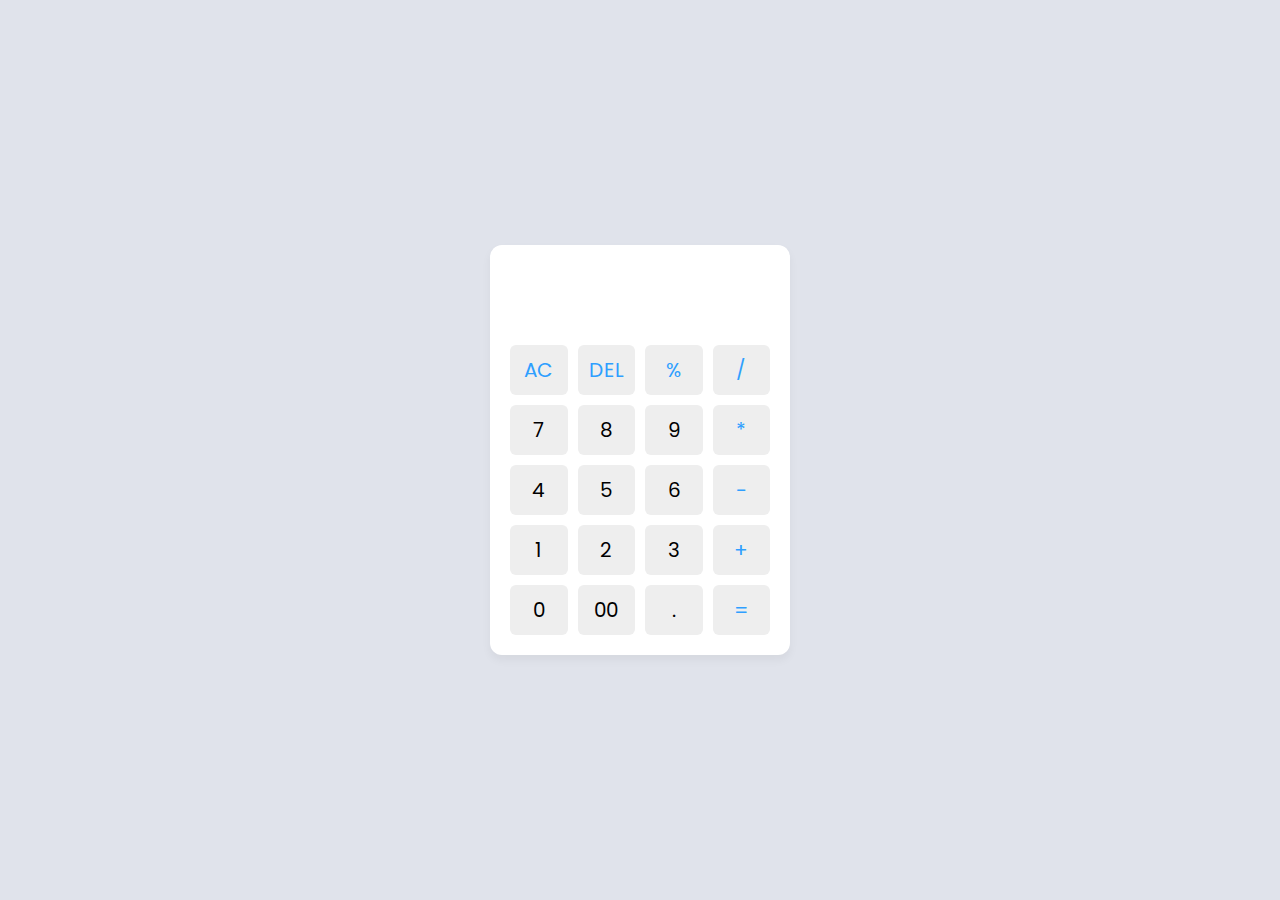
<file: Calculator/Calculator/index.html>
<!DOCTYPE html>
<!-- YouTube & Website - CodingLab -->
<html lang="en">
  <head>
    <meta charset="UTF-8" />
    <meta http-equiv="X-UA-Compatible" content="IE=edge" />
    <meta name="viewport" content="width=device-width, initial-scale=1.0" />
    <title>Calculator in HTML CSS & JavaScript</title>
    <link rel="stylesheet" href="style.css" />
  </head>
  <body>
    <div class="container">
      <input type="text" class="display" />

      <div class="buttons">
        <button class="operator" data-value="AC">AC</button>
        <button class="operator" data-value="DEL">DEL</button>
        <button class="operator" data-value="%">%</button>
        <button class="operator" data-value="/">/</button>

        <button data-value="7">7</button>
        <button data-value="8">8</button>
        <button data-value="9">9</button>
        <button class="operator" data-value="*">*</button>

        <button data-value="4">4</button>
        <button data-value="5">5</button>
        <button data-value="6">6</button>
        <button class="operator" data-value="-">-</button>

        <button data-value="1">1</button>
        <button data-value="2">2</button>
        <button data-value="3">3</button>
        <button class="operator" data-value="+">+</button>

        <button data-value="0">0</button>
        <button data-value="00">00</button>
        <button data-value=".">.</button>
        <button class="operator" data-value="=">=</button>
      </div>
    </div>

    <script src="script.js"></script>
  </body>
</html>
</file>
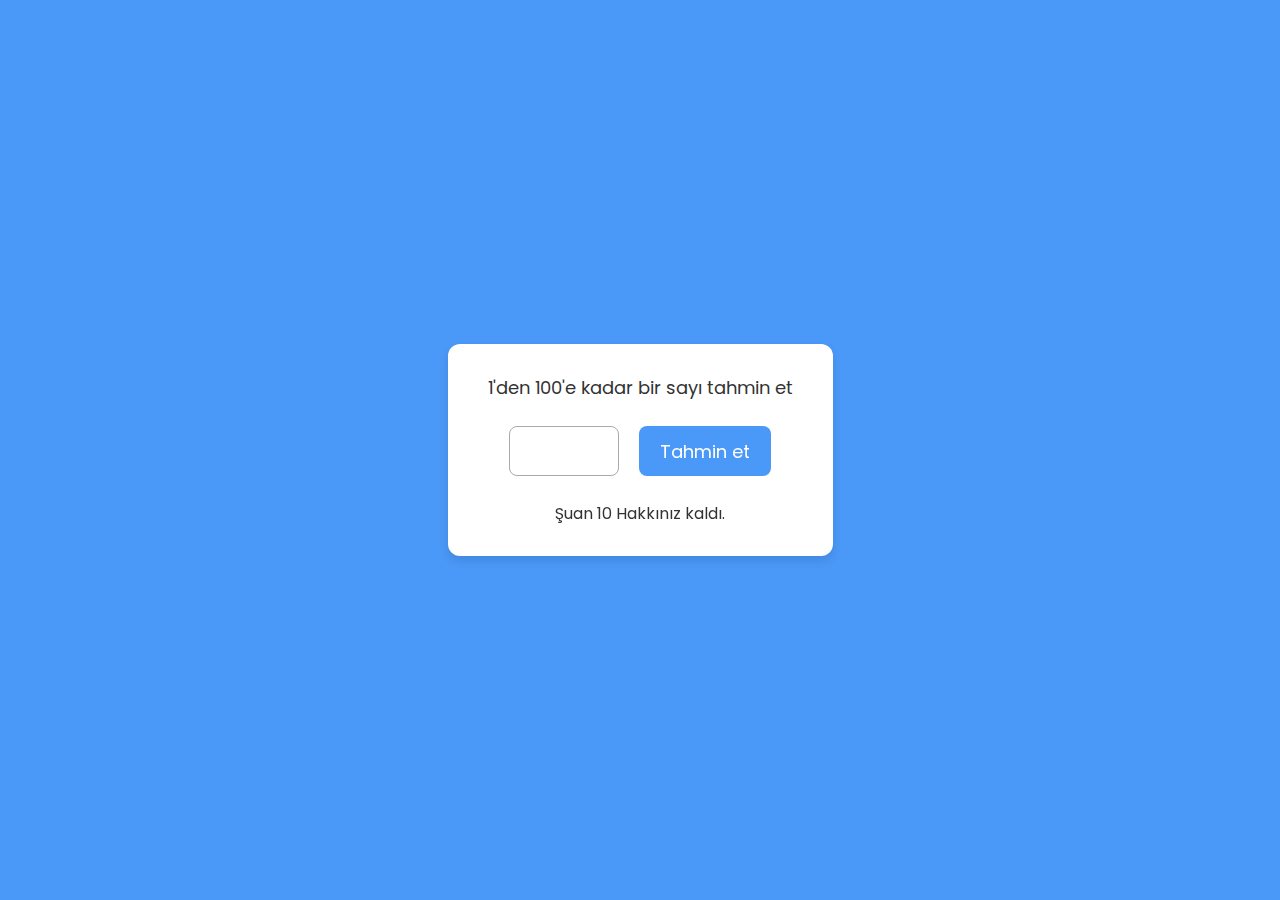
<file: Game in HTML CSS & JavaScript/Game in HTML CSS & JavaScript/index.html>
<!DOCTYPE html>
<!-- Coding by CodingLab || www.codinglabweb.com -->
<html lang="en">
  <head>
    <meta charset="UTF-8" />
    <meta http-equiv="X-UA-Compatible" content="IE=edge" />
    <meta name="viewport" content="width=device-width, initial-scale=1.0" />
    <title>Game in HTML CSS & JavaScript</title>
    <link rel="stylesheet" href="style.css" />
  </head>
  <body>
    <div class="wrapper">
      <header>1'den 100'e kadar bir sayı tahmin et</header>
      <p class="guess"></p>
      <div class="input-field">
        <input type="number" />
        <button>Tahmin et</button>
      </div>
      <p>Şuan <span class="chances">10</span> Hakkınız kaldı.</p>
    </div>

    <script src="script.js" defer></script>
  </body>
</html>
</file>
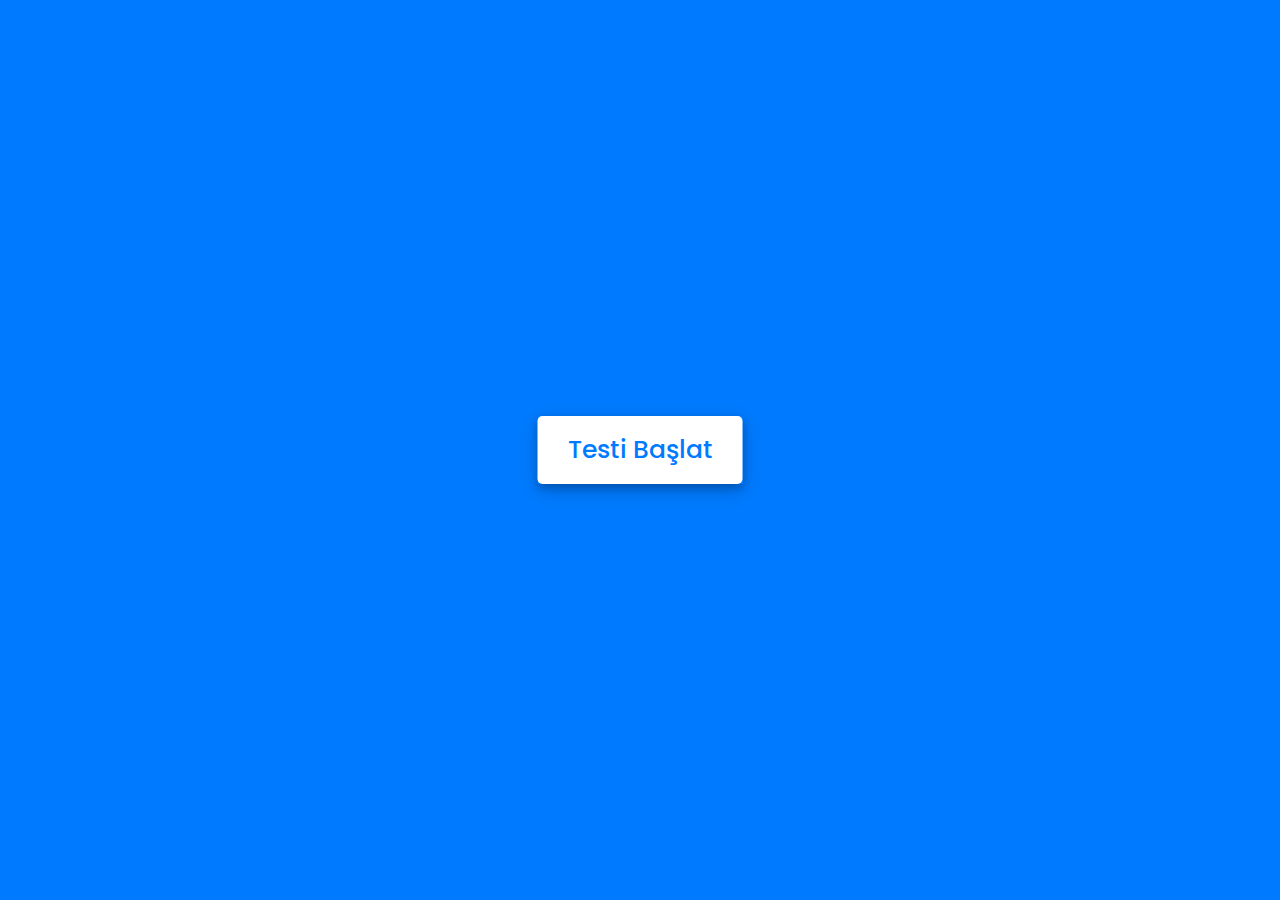
<file: Quiz Application with Timer/Quiz Application with Timer/index.html>
<!-- Created By CodingNepal - www.codingnepalweb.com  -->
<!DOCTYPE html>
<html lang="en">
<head>
    <meta charset="UTF-8">
    <meta name="viewport" content="width=device-width, initial-scale=1.0">
    <title>Awesome Quiz App</title>
    <link rel="stylesheet" href="style.css">
    <!-- FontAweome CDN Link for Icons-->
    <link rel="stylesheet" href="https://cdnjs.cloudflare.com/ajax/libs/font-awesome/5.15.3/css/all.min.css"/>
</head>
<body>
    <!-- start Quiz button -->
    <div class="start_btn"><button>Testi Başlat</button></div>

    <!-- Info Box -->
    <div class="info_box">
        <div class="info-title"><span>Bu Testin Bazı Kuralları</span></div>
        <div class="info-list">
            <div class="info">1. Soruya cevap vermek için <span>15 saniye</span> zamana ihtiyacınız var.</div>
            <div class="info">2. Cevabınızı seçtikten sonra geri alınamaz.</div>
            <div class="info">3. Süre dolduğunda herhangi bir seçeneği seçemezsiniz.</div>
            <div class="info">4. Oynarken Quiz'den çıkamazsınız.</div>
            <div class="info">5. Doğru cevaplarınıza göre puan alacaksınız.</div>
        </div>
        <div class="buttons">
            <button class="quit">Testi Bırak</button>
            <button class="restart">Devam et</button>
        </div>
    </div>

    <!-- Quiz Box -->
    <div class="quiz_box">
        <header>
            <div class="title">Müthiş Sınav Uygulaması</div>
            <div class="timer">
                <div class="time_left_txt">Kalan Süre</div>
                <div class="timer_sec">15</div>
            </div>
            <div class="time_line"></div>
        </header>
        <section>
            <div class="que_text">
                <!-- Here I've inserted question from JavaScript -->
            </div>
            <div class="option_list">
                <!-- Here I've inserted options from JavaScript -->
            </div>
        </section>

        <!-- footer of Quiz Box -->
        <footer>
            <div class="total_que">
                <!-- Here I've inserted Question Count Number from JavaScript -->
            </div>
            <button class="next_btn">Sonraki soru</button>
        </footer>
    </div>

    <!-- Result Box -->
    <div class="result_box">
        <div class="icon">
            <i class="fas fa-crown"></i>
        </div>
        <div class="complete_text">Testi tamamladınız!</div>
        <div class="score_text">
            <!-- Here I've inserted Score Result from JavaScript -->
        </div>
        <div class="buttons">
            <button class="restart">Tekrar Testi</button>
            <button class="quit">Testi Bitir</button>
        </div>
    </div>

    <!-- Inside this JavaScript file I've inserted Questions and Options only -->
    <script src="js/questions.js"></script>

    <!-- Inside this JavaScript file I've coded all Quiz Codes -->
    <script src="js/script.js"></script>

</body>
</html>
</file>
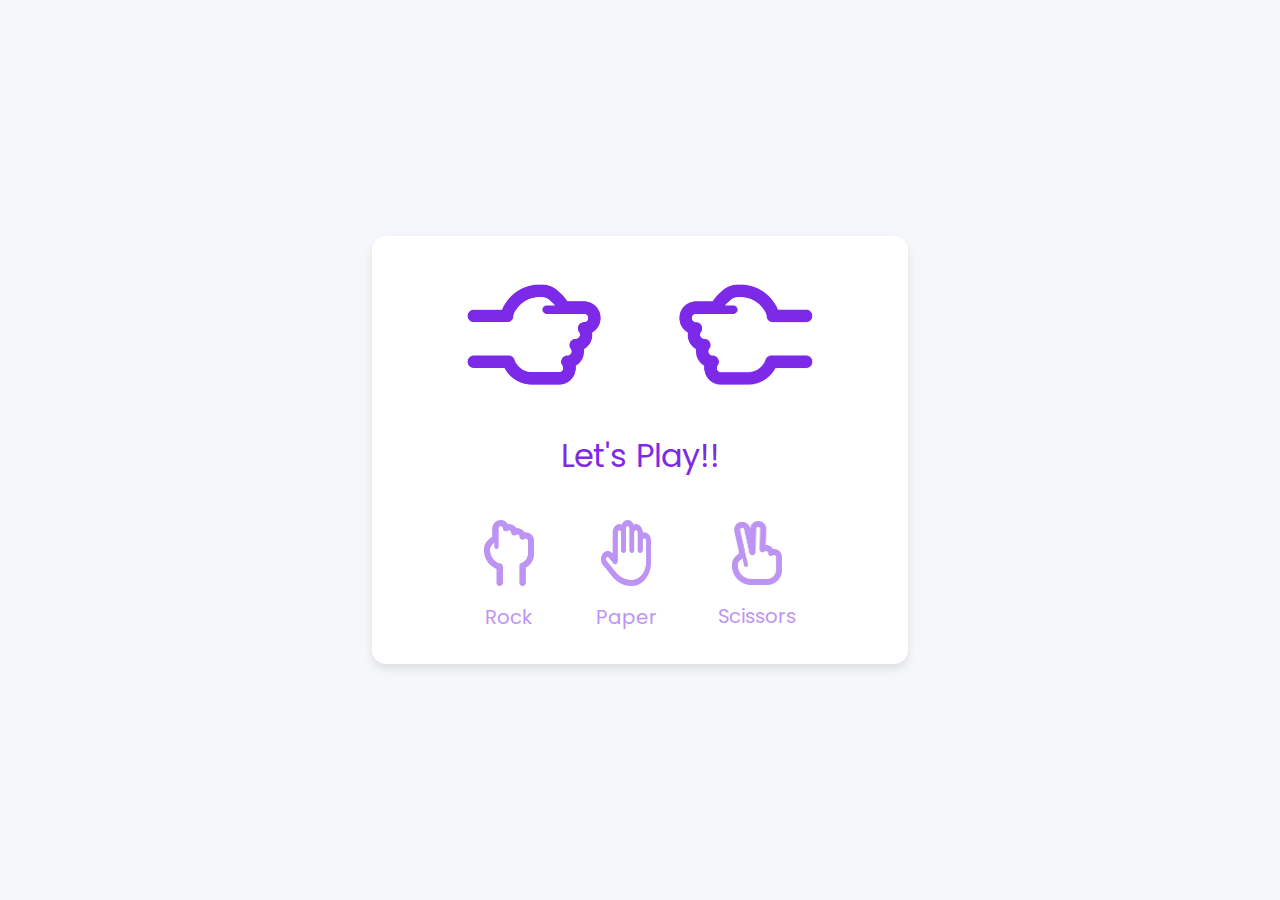
<file: Rock Paper Scissors/Rock Paper Scissors/index.html>
<!DOCTYPE html>
<!-- Coding by CodingLab || www.codinglabweb.com -->
<html lang="en">
  <head>
    <meta charset="UTF-8" />
    <meta http-equiv="X-UA-Compatible" content="IE=edge" />
    <meta name="viewport" content="width=device-width, initial-scale=1.0" />
    <title>JavaScript Game | Rock Paper Scissors</title>
    <link rel="stylesheet" href="style.css" />
  </head>
  <body>
    <section class="container">
      <div class="result_field">
        <div class="result_images">
          <span class="user_result">
            <img src="images/rock.png" alt="" />
          </span>
          <span class="cpu_result">
            <img src="images/rock.png" alt="" />
          </span>
        </div>
        <div class="result">Let's Play!!</div>
      </div>

      <div class="option_images">
        <span class="option_image">
          <img src="images/rock.png" alt="" />
          <p>Rock</p>
        </span>
        <span class="option_image">
          <img src="images/paper.png" alt="" />
          <p>Paper</p>
        </span>
        <span class="option_image">
          <img src="images/scissors.png" alt="" />
          <p>Scissors</p>
        </span>
      </div>
    </section>

    <script src="script.js" defer></script>
  </body>
</html>
</file>
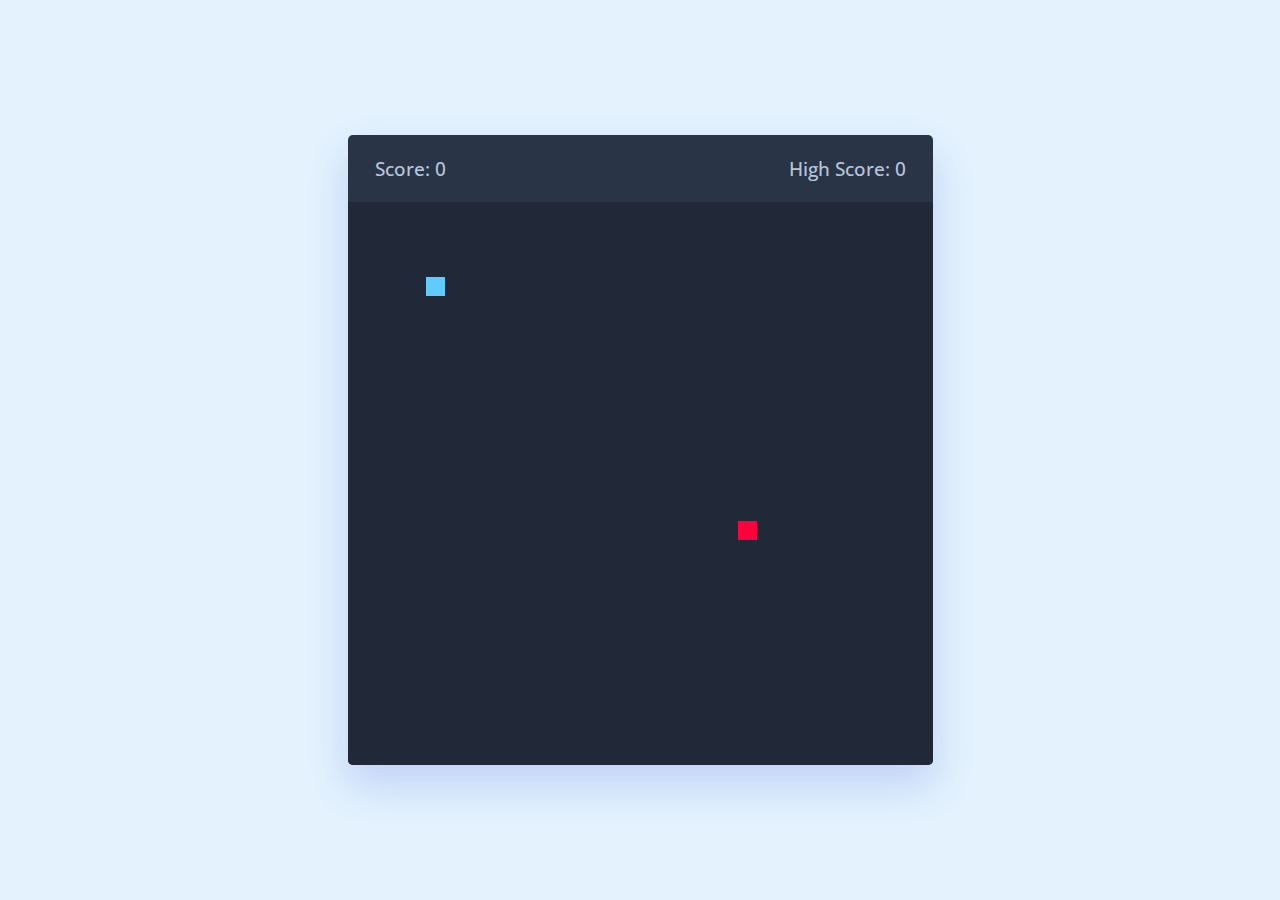
<file: Snake Game in JavaScript/Snake Game in JavaScript/index.html>
<!DOCTYPE html>
<!-- Coding By CodingNepal - youtube.com/codingnepal -->
<html lang="en" dir="ltr">
  <head>
    <meta charset="utf-8">
    <title>Snake Game JavaScript | CodingNepal</title>
    <link rel="stylesheet" href="style.css">
    <meta name="viewport" content="width=device-width, initial-scale=1.0">
    <link rel="stylesheet" href="https://cdnjs.cloudflare.com/ajax/libs/font-awesome/6.3.0/css/all.min.css">
    <script src="script.js" defer></script>
  </head>
  <body>
    <div class="wrapper">
      <div class="game-details">
        <span class="score">Score: 0</span>
        <span class="high-score">High Score: 0</span>
      </div>
      <div class="play-board"></div>
      <div class="controls">
        <i data-key="ArrowLeft" class="fa-solid fa-arrow-left-long"></i>
        <i data-key="ArrowUp" class="fa-solid fa-arrow-up-long"></i>
        <i data-key="ArrowRight" class="fa-solid fa-arrow-right-long"></i>
        <i data-key="ArrowDown" class="fa-solid fa-arrow-down-long"></i>
      </div>
    </div>

  </body>
</html>
</file>
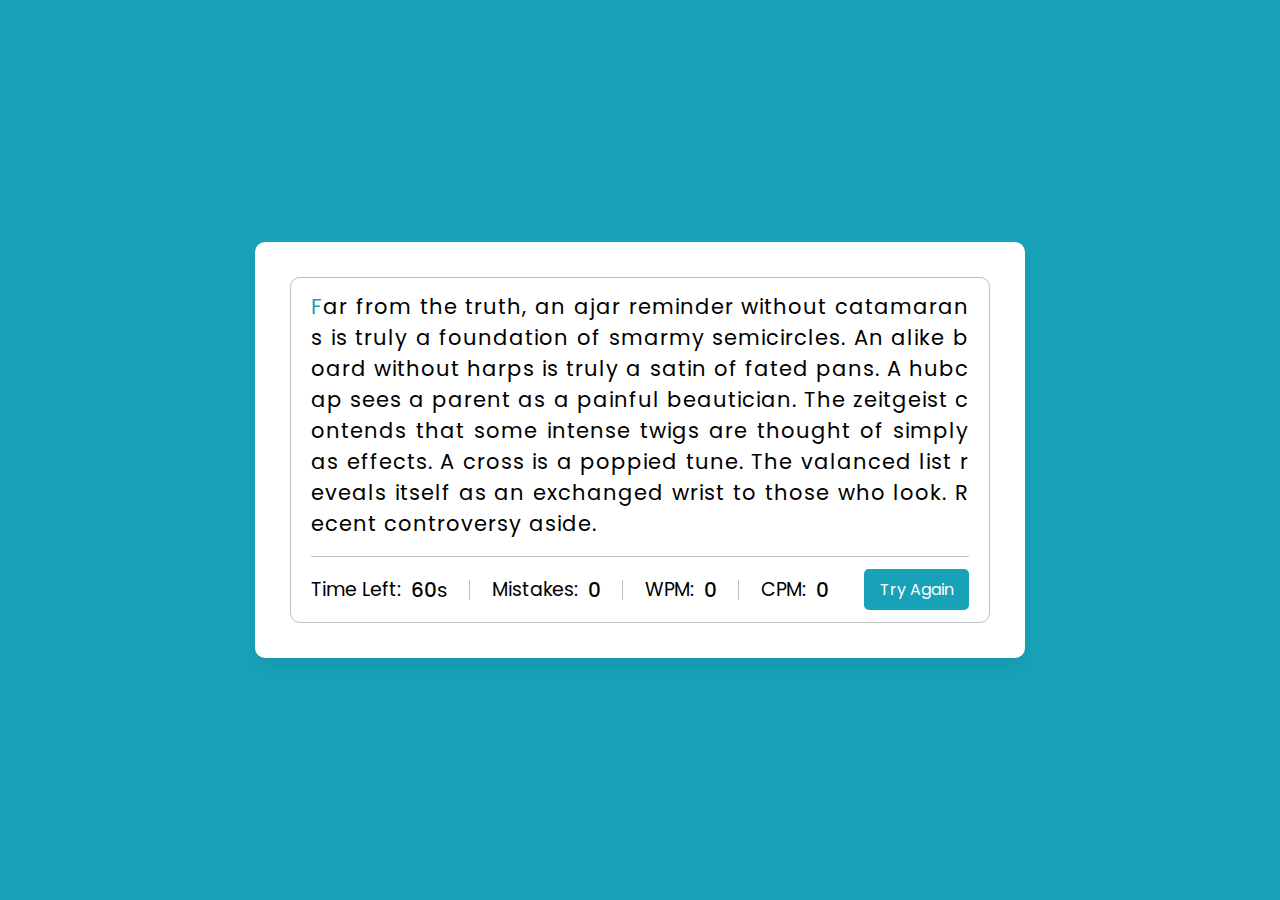
<file: Typing Speed Test Game in JavaScript/Typing Speed Test Game in JavaScript/index.html>
<!DOCTYPE html>
<!-- Coding By CodingNepal - youtube.com/codingnepal -->
<html lang="en" dir="ltr">
  <head>
    <meta charset="utf-8">  
    <title>Typing Speed Test Game | CodingNepal</title>
    <link rel="stylesheet" href="style.css">
    <meta name="viewport" content="width=device-width, initial-scale=1.0">
  </head>
  <body>
    <div class="wrapper">
      <input type="text" class="input-field">
      <div class="content-box">
        <div class="typing-text">
          <p></p>
        </div>
        <div class="content">
          <ul class="result-details">
            <li class="time">
              <p>Time Left:</p>
              <span><b>60</b>s</span>
            </li>
            <li class="mistake">
              <p>Mistakes:</p>
              <span>0</span>
            </li>
            <li class="wpm">
              <p>WPM:</p>
              <span>0</span>
            </li>
            <li class="cpm">
              <p>CPM:</p>
              <span>0</span>
            </li>
          </ul>
          <button>Try Again</button>
        </div>
      </div>
    </div>

    <script src="js/paragraphs.js"></script>
    <script src="js/script.js"></script>
  
  </body>
</html>
</file>
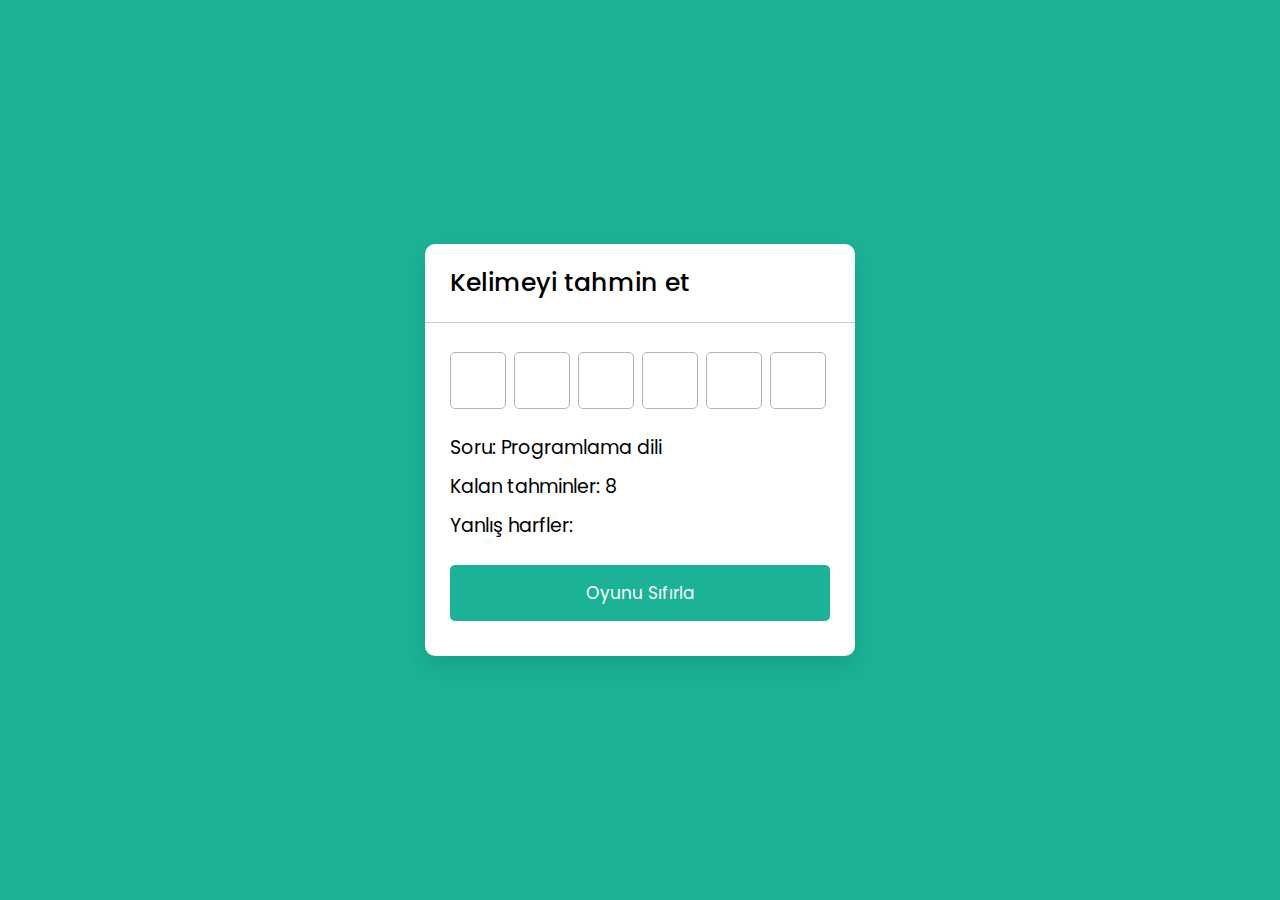
<file: Word Guessing Game/Word Guessing Game/index.html>
<!DOCTYPE html>
<!-- Coding By CodingNepal - youtube.com/codingnepal -->
<html lang="en" dir="ltr">
  <head>
    <meta charset="utf-8">
    <title>Kelime Oyunu </title>
    <link rel="stylesheet" href="style.css">
    <meta name="viewport" content="width=device-width, initial-scale=1.0">
  </head>
  <body>
    <div class="wrapper">
      <h1>Kelimeyi tahmin et</h1>
      <div class="content">
        <input type="text" class="typing-input" maxlength="1">
        <div class="inputs"></div>
        <div class="details">
          <p class="hint">Soru: <span></span></p>
          <p class="guess-left">Kalan tahminler: <span></span></p>
          <p class="wrong-letter">Yanlış harfler: <span></span></p>
        </div>
        <button class="reset-btn">Oyunu Sıfırla</button>
      </div>
    </div>

    <script src="js/words.js"></script>
    <script src="js/script.js"></script>

  </body>
</html>
</file>
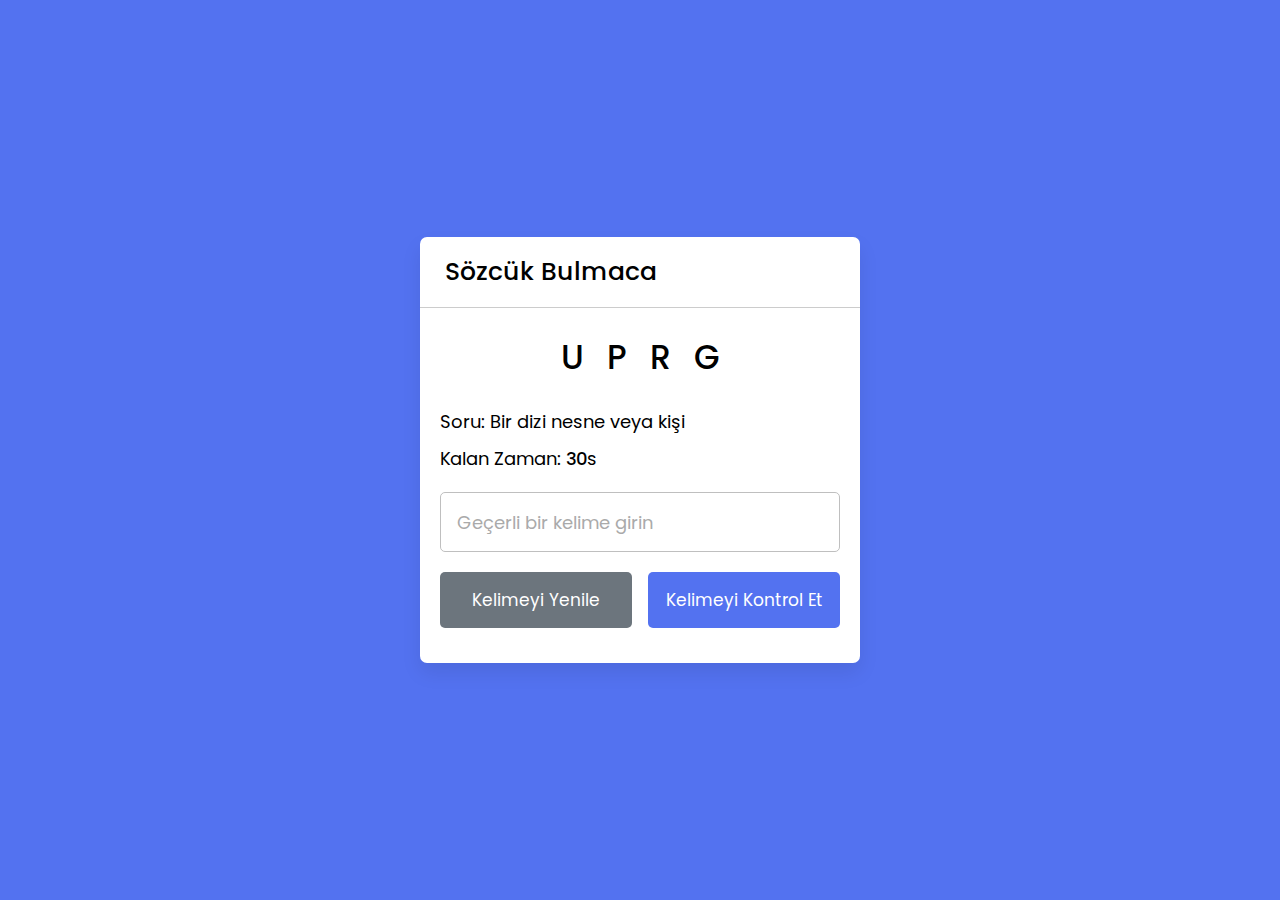
<file: Word Scramble Game/Word Scramble Game/index.html>
<!DOCTYPE html>
<!-- Coding By CodingNepal - youtube.com/codingnepal -->
<html lang="en" dir="ltr">
  <head>
    <meta charset="utf-8">
    <title>Kelime Kapışma Oyunu</title>
    <link rel="stylesheet" href="style.css">
    <meta name="viewport" content="width=device-width, initial-scale=1.0">
    <script src="js/words.js" defer></script>
    <script src="js/script.js" defer></script>
  </head>
  <body>
    <div class="container">
        <h2>Sözcük Bulmaca</h2>
        <div class="content">
            <p class="word"></p>
            <div class="details">
                <p class="hint">Soru: <span></span></p>
                <p class="time">Kalan Zaman: <span><b>30</b>s</span></p>
            </div>
            <input type="text" spellcheck="false" placeholder="Geçerli bir kelime girin">
            <div class="buttons">
                <button class="refresh-word">Kelimeyi Yenile</button>
                <button class="check-word">Kelimeyi Kontrol Et</button>
            </div>
        </div>
    </div>
  </body>
</html>
</file>
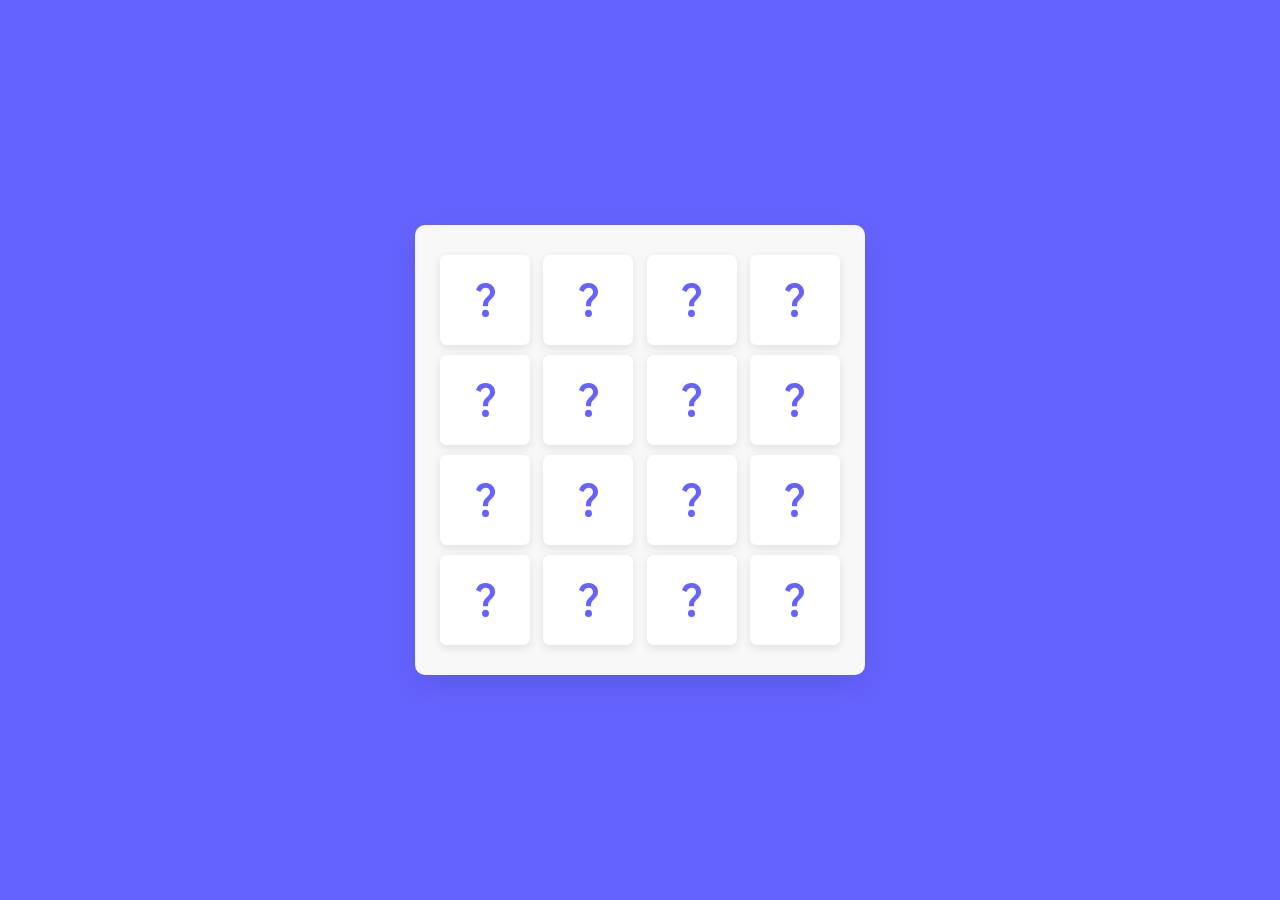
<file: Memory Card Games/Memory Card Games/Memory Cards Game [Demo 1]/index.html>
<!DOCTYPE html>
<!-- Coding By CodingNepal - youtube.com/codingnepal -->
<html lang="en" dir="ltr">
  <head>
    <meta charset="utf-8">  
    <title>Memory Card Game | CodingNepal</title>
    <link rel="stylesheet" href="style.css">
    <meta name="viewport" content="width=device-width, initial-scale=1.0">
  </head>
  <body>
    <div class="wrapper">
      <ul class="cards">
        <li class="card">
          <div class="view front-view">
            <img src="images/que_icon.svg" alt="icon">
          </div>
          <div class="view back-view">
            <img src="images/img-1.png" alt="card-img">
          </div>
        </li>
        <li class="card">
          <div class="view front-view">
            <img src="images/que_icon.svg" alt="icon">
          </div>
          <div class="view back-view">
            <img src="images/img-6.png" alt="card-img">
          </div>
        </li>
        <li class="card">
          <div class="view front-view">
            <img src="images/que_icon.svg" alt="icon">
          </div>
          <div class="view back-view">
            <img src="images/img-3.png" alt="card-img">
          </div>
        </li>
        <li class="card">
          <div class="view front-view">
            <img src="images/que_icon.svg" alt="icon">
          </div>
          <div class="view back-view">
            <img src="images/img-2.png" alt="card-img">
          </div>
        </li>
        <li class="card">
          <div class="view front-view">
            <img src="images/que_icon.svg" alt="icon">
          </div>
          <div class="view back-view">
            <img src="images/img-1.png" alt="card-img">
          </div>
        </li>
        <li class="card">
          <div class="view front-view">
            <img src="images/que_icon.svg" alt="icon">
          </div>
          <div class="view back-view">
            <img src="images/img-5.png" alt="card-img">
          </div>
        </li>
        <li class="card">
          <div class="view front-view">
            <img src="images/que_icon.svg" alt="icon">
          </div>
          <div class="view back-view">
            <img src="images/img-2.png" alt="card-img">
          </div>
        </li>
        <li class="card">
          <div class="view front-view">
            <img src="images/que_icon.svg" alt="icon">
          </div>
          <div class="view back-view">
            <img src="images/img-6.png" alt="card-img">
          </div>
        </li>
        <li class="card">
          <div class="view front-view">
            <img src="images/que_icon.svg" alt="icon">
          </div>
          <div class="view back-view">
            <img src="images/img-3.png" alt="card-img">
          </div>
        </li>
        <li class="card">
          <div class="view front-view">
            <img src="images/que_icon.svg" alt="icon">
          </div>
          <div class="view back-view">
            <img src="images/img-4.png" alt="card-img">
          </div>
        </li>
        <li class="card">
          <div class="view front-view">
            <img src="images/que_icon.svg" alt="icon">
          </div>
          <div class="view back-view">
            <img src="images/img-5.png" alt="card-img">
          </div>
        </li>
        <li class="card">
          <div class="view front-view">
            <img src="images/que_icon.svg" alt="icon">
          </div>
          <div class="view back-view">
            <img src="images/img-4.png" alt="card-img">
          </div>
        </li>
        <li class="card">
          <div class="view front-view">
            <img src="images/que_icon.svg" alt="icon">
          </div>
          <div class="view back-view">
            <img src="images/img-4.png" alt="card-img">
          </div>
        </li>
        <li class="card">
          <div class="view front-view">
            <img src="images/que_icon.svg" alt="icon">
          </div>
          <div class="view back-view">
            <img src="images/img-4.png" alt="card-img">
          </div>
        </li>
        <li class="card">
          <div class="view front-view">
            <img src="images/que_icon.svg" alt="icon">
          </div>
          <div class="view back-view">
            <img src="images/img-4.png" alt="card-img">
          </div>
        </li>
        <li class="card">
          <div class="view front-view">
            <img src="images/que_icon.svg" alt="icon">
          </div>
          <div class="view back-view">
            <img src="images/img-4.png" alt="card-img">
          </div>
        </li>
      </ul>
    </div>

    <script src="script.js"></script>

  </body>
</html>
</file>
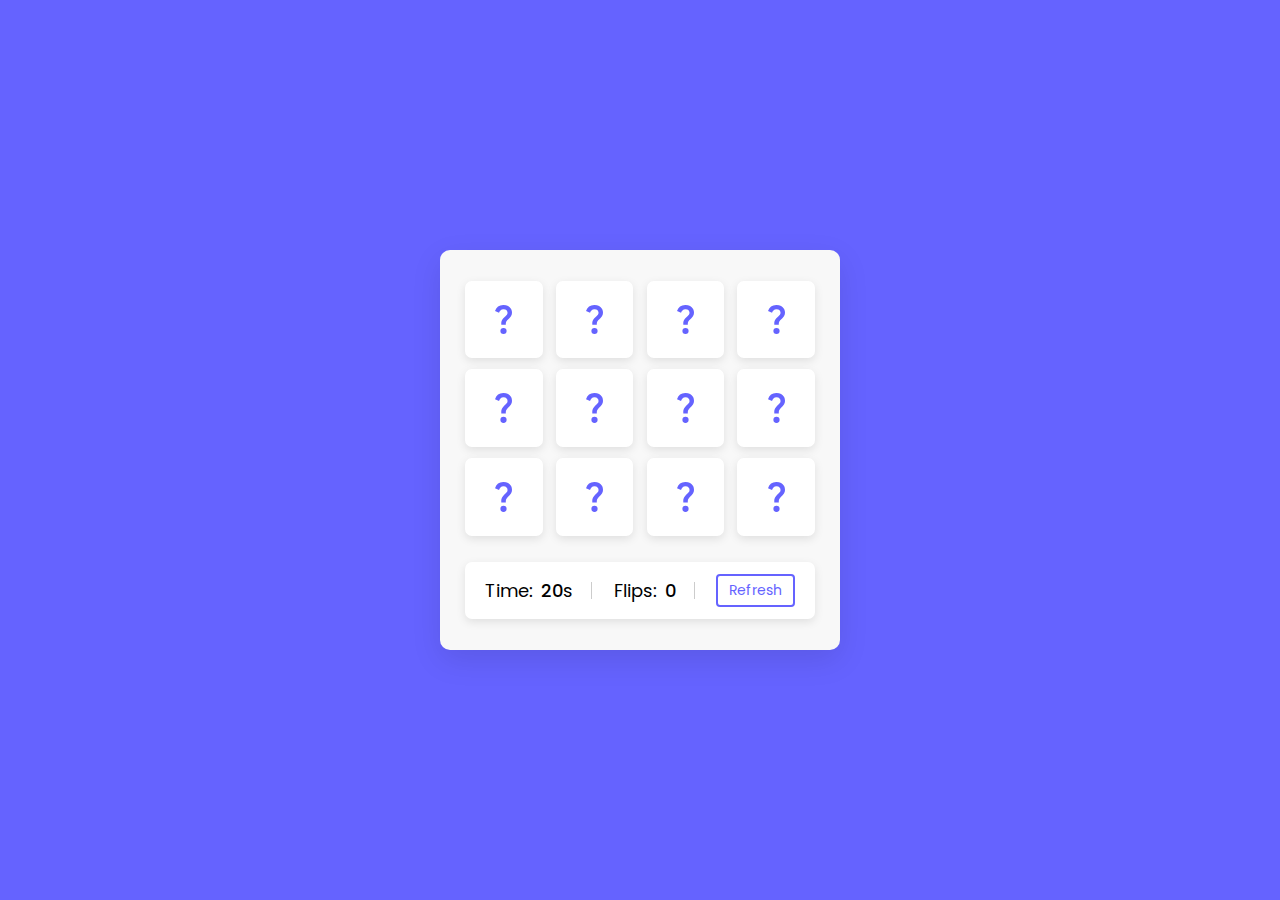
<file: Memory Card Games/Memory Card Games/Memory Cards Game [Demo 2]/index.html>
<!DOCTYPE html>
<!-- Coding By CodingNepal - youtube.com/codingnepal -->
<html lang="en" dir="ltr">
  <head>
    <meta charset="utf-8">  
    <title>Memory Card Game | CodingNepal</title>
    <link rel="stylesheet" href="style.css">
    <meta name="viewport" content="width=device-width, initial-scale=1.0">
  </head>
  <body>
    <div class="wrapper">
      <ul class="cards">
        <li class="card">
          <div class="view front-view">
            <img src="images/que_icon.svg" alt="icon">
          </div>
          <div class="view back-view">
            <img src="images/img-1.png" alt="card-img">
          </div>
        </li>
        <li class="card">
          <div class="view front-view">
            <img src="images/que_icon.svg" alt="icon">
          </div>
          <div class="view back-view">
            <img src="images/img-2.png" alt="card-img">
          </div>
        </li>
        <li class="card">
          <div class="view front-view">
            <img src="images/que_icon.svg" alt="icon">
          </div>
          <div class="view back-view">
            <img src="images/img-3.png" alt="card-img">
          </div>
        </li>
        <li class="card">
          <div class="view front-view">
            <img src="images/que_icon.svg" alt="icon">
          </div>
          <div class="view back-view">
            <img src="images/img-4.png" alt="card-img">
          </div>
        </li>
        <li class="card">
          <div class="view front-view">
            <img src="images/que_icon.svg" alt="icon">
          </div>
          <div class="view back-view">
            <img src="images/img-5.png" alt="card-img">
          </div>
        </li>
        <li class="card">
          <div class="view front-view">
            <img src="images/que_icon.svg" alt="icon">
          </div>
          <div class="view back-view">
            <img src="images/img-6.png" alt="card-img">
          </div>
        </li>
        <li class="card">
          <div class="view front-view">
            <img src="images/que_icon.svg" alt="icon">
          </div>
          <div class="view back-view">
            <img src="images/img-5.png" alt="card-img">
          </div>
        </li>
        <li class="card">
          <div class="view front-view">
            <img src="images/que_icon.svg" alt="icon">
          </div>
          <div class="view back-view">
            <img src="images/img-6.png" alt="card-img">
          </div>
        </li>
        <li class="card">
          <div class="view front-view">
            <img src="images/que_icon.svg" alt="icon">
          </div>
          <div class="view back-view">
            <img src="images/img-1.png" alt="card-img">
          </div>
        </li>
        <li class="card">
          <div class="view front-view">
            <img src="images/que_icon.svg" alt="icon">
          </div>
          <div class="view back-view">
            <img src="images/img-2.png" alt="card-img">
          </div>
        </li>
        <li class="card">
          <div class="view front-view">
            <img src="images/que_icon.svg" alt="icon">
          </div>
          <div class="view back-view">
            <img src="images/img-3.png" alt="card-img">
          </div>
        </li>
        <li class="card">
          <div class="view front-view">
            <img src="images/que_icon.svg" alt="icon">
          </div>
          <div class="view back-view">
            <img src="images/img-4.png" alt="card-img">
          </div>
        </li>
        <div class="details">
          <p class="time">Time: <span><b>20</b>s</span></p>
          <p class="flips">Flips: <span><b>0</b></span></p>
          <button>Refresh</button>
        </div>
      </ul>
    </div>

    <script src="script.js"></script>
    
  </body>
</html>
</file>
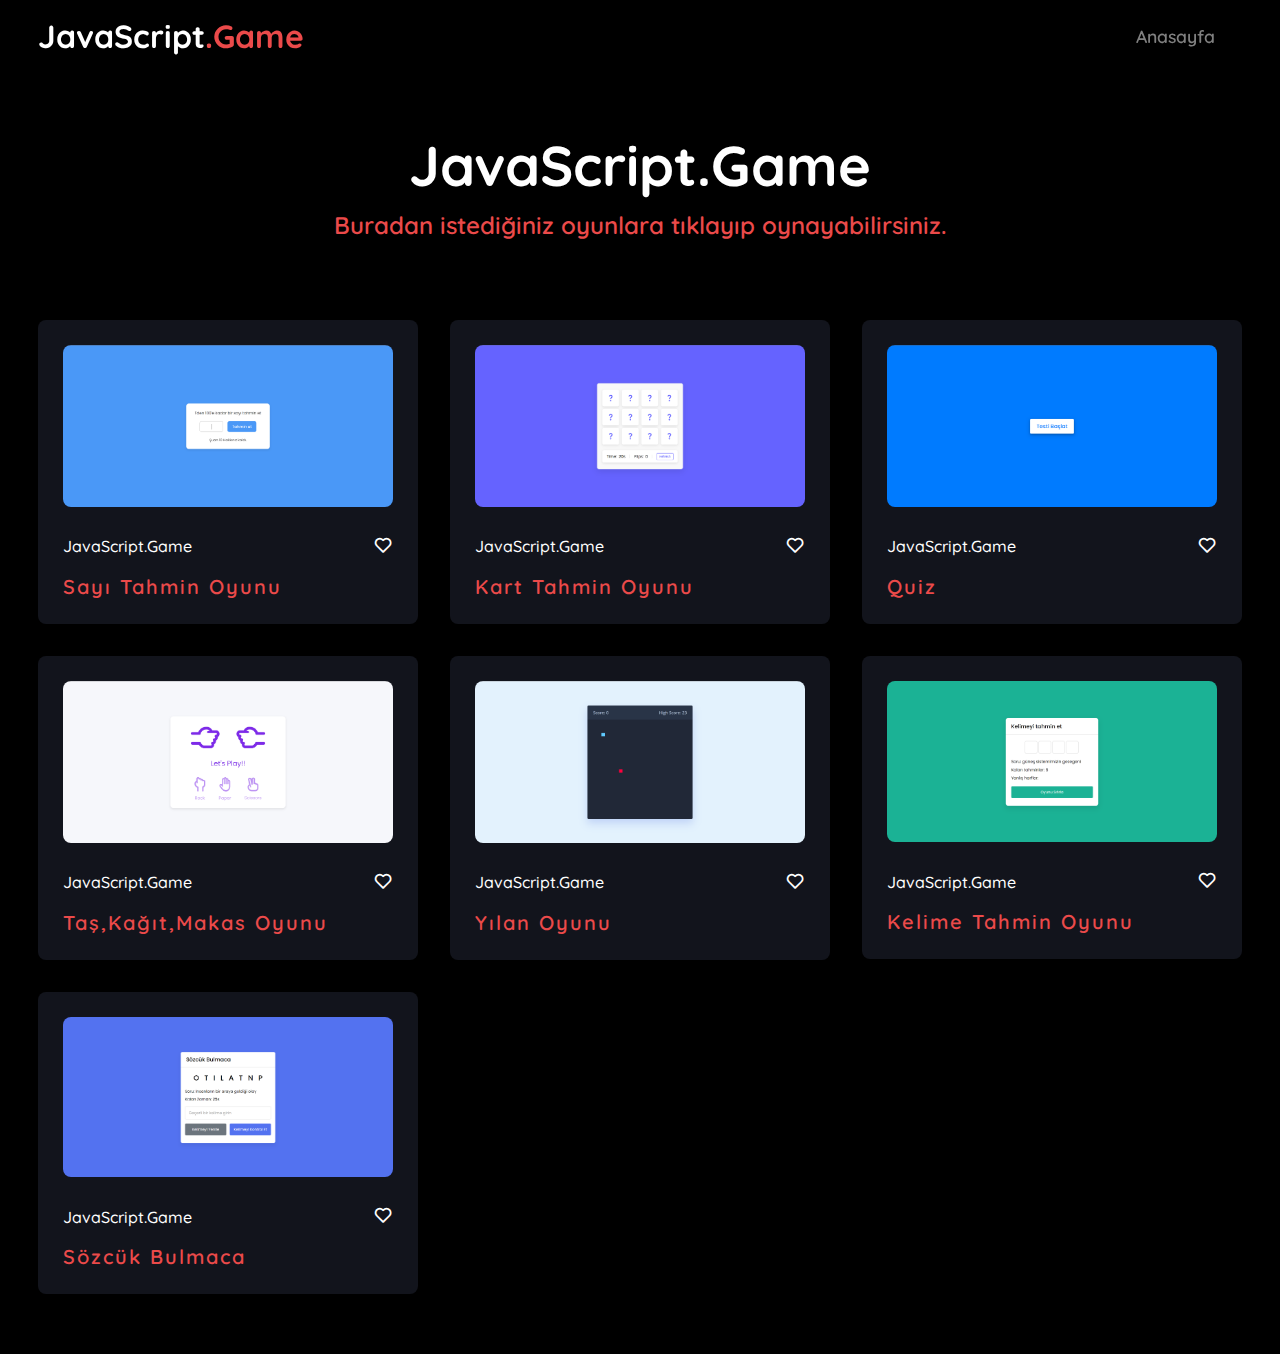
<file: javascriptgame.html>
<!DOCTYPE html>
<html lang="en">
<head>
    <meta charset="UTF-8">
    <meta http-equiv="X-UA-Compatible" content="IE=edge">
    <meta name="viewport" content="width=device-width, initial-scale=1.0">
    <title>JavaScript.Game</title>
    <link rel="stylesheet" href="css/style.css">
    <link rel="stylesheet" href="https://unpkg.com/boxicons@latest/css/boxicons.min.css">
    <link rel="preconnect" href="https://fonts.googleapis.com">
    <link rel="preconnect" href="https://fonts.gstatic.com" crossorigin>
    <link href="https://fonts.googleapis.com/css2?family=Quicksand:wght@300;400;500;600;700&display=swap" rel="stylesheet">
</head>
<body>

     <!--header-->
     <header>
        <h1>JavaScript<span>.Game</span></h1>

        <ul class="navbar">
            <li><a href="index.html">Anasayfa</a></li>
        </ul>
     </header>  
     <section class="Adventures" id="adventures">
        <div class="main-text">
            <h2>JavaScript.Game</h2>
            <h4>Buradan istediğiniz oyunlara tıklayıp oynayabilirsiniz.</h4>
        </div>

        <div class="content">
            <div class="row">
                <a href="Game in HTML CSS & JavaScript/Game in HTML CSS & JavaScript/index.html" target="_blank"><img src="img/sayıtahmin.PNG" alt="works1"></a>
                <div class="main-row">
                    <div class="row-text">
                        <h6>JavaScript.Game</h6>
                    </div>
                    <div class="row-icon">
                        <i class='bx bx-heart' ></i>
                    </div>
                </div>
                <h3>Sayı Tahmin Oyunu</h3>
            </div>

            <div class="row">
                <a href="Memory Card Games/Memory Card Games/Memory Cards Game [Demo 2]/index.html" target="_blank"><img src="img/kartzekaoyunu.PNG" alt="works2"></a>
                <div class="main-row">
                    <div class="row-text">
                        <h6>JavaScript.Game</h6>
                    </div>
                    <div class="row-icon">
                        <i class='bx bx-heart' ></i>
                    </div>
                </div>
                <h3>Kart Tahmin Oyunu</h3>
            </div>

            <div class="row">
                <a href="Quiz Application with Timer/Quiz Application with Timer/index.html" target="_blank"><img src="img/quiz.PNG" alt="works3"></a>
                <div class="main-row">
                    <div class="row-text">
                        <h6>JavaScript.Game</h6>
                    </div>
                    <div class="row-icon">
                        <i class='bx bx-heart' ></i>
                    </div>
                </div>
                <h3>Quiz</h3>
            </div>
            
            <div class="row">
                <a href="Rock Paper Scissors/Rock Paper Scissors/index.html" target="_blank"><img src="img/taskagıtmakas.PNG" alt="works4"></a>
                <div class="main-row">
                    <div class="row-text">
                        <h6>JavaScript.Game</h6>
                    </div>
                    <div class="row-icon">
                        <i class='bx bx-heart' ></i>
                    </div>
                </div>
                <h3>Taş,Kağıt,Makas Oyunu</h3>
            </div>

            <div class="row">
                <a href="Snake Game in JavaScript/Snake Game in JavaScript/index.html" target="_blank"><img src="img/yılanoyunu.PNG" alt="works4"></a>
                <div class="main-row">
                    <div class="row-text">
                        <h6>JavaScript.Game</h6>
                    </div>
                    <div class="row-icon">
                        <i class='bx bx-heart' ></i>
                    </div>
                </div>
                <h3>Yılan Oyunu</h3>
            </div>

            <div class="row">
                <a href="Word Guessing Game/Word Guessing Game/index.html" target="_blank"><img src="img/kelimet.PNG" alt="works4"></a>
                <div class="main-row">
                    <div class="row-text">
                        <h6>JavaScript.Game</h6>
                    </div>
                    <div class="row-icon">
                        <i class='bx bx-heart' ></i>
                    </div>
                </div>
                <h3>Kelime Tahmin Oyunu</h3>
            </div>

            <div class="row">
                <a href="Word Scramble Game/Word Scramble Game/index.html" target="_blank"><img src="img/sözcükt.PNG" alt="works4"></a>
                <div class="main-row">
                    <div class="row-text">
                        <h6>JavaScript.Game</h6>
                    </div>
                    <div class="row-icon">
                        <i class='bx bx-heart' ></i>
                    </div>
                </div>
                <h3>Sözcük Bulmaca</h3>
            </div>
        </div>
    </section> 
</body>
</html>
</file>
<file: Calculator/Calculator/style.css>
/* Import Google font - Poppins */
@import url("https://fonts.googleapis.com/css2?family=Poppins:wght@300;400;500;600;700&display=swap");
* {
  margin: 0;
  padding: 0;
  box-sizing: border-box;
  font-family: "Poppins", sans-serif;
}
body {
  height: 100vh;
  display: flex;
  align-items: center;
  justify-content: center;
  background: #e0e3eb;
}
.container {
  position: relative;
  max-width: 300px;
  width: 100%;
  border-radius: 12px;
  padding: 10px 20px 20px;
  background: #fff;
  box-shadow: 0 5px 10px rgba(0, 0, 0, 0.05);
}
.display {
  height: 80px;
  width: 100%;
  outline: none;
  border: none;
  text-align: right;
  margin-bottom: 10px;
  font-size: 25px;
  color: #000e1a;
  pointer-events: none;
}
.buttons {
  display: grid;
  grid-gap: 10px;
  grid-template-columns: repeat(4, 1fr);
}
.buttons button {
  padding: 10px;
  border-radius: 6px;
  border: none;
  font-size: 20px;
  cursor: pointer;
  background-color: #eee;
}
.buttons button:active {
  transform: scale(0.99);
}
.operator {
  color: #2f9fff;
}
</file>
<file: Game in HTML CSS & JavaScript/Game in HTML CSS & JavaScript/style.css>
/* Import Google font - Poppins */
@import url("https://fonts.googleapis.com/css2?family=Poppins:wght@200;300;400;500;600;700&display=swap");
* {
  margin: 0;
  padding: 0;
  box-sizing: border-box;
  font-family: "Poppins", sans-serif;
}
body {
  min-height: 100vh;
  display: flex;
  align-items: center;
  justify-content: center;
  background: #4a98f7;
}
.wrapper {
  padding: 30px 40px;
  border-radius: 12px;
  background: #fff;
  text-align: center;
  box-shadow: 0 5px 10px rgba(0, 0, 0, 0.1);
}
.wrapper header {
  font-size: 18px;
  font-weight: 400;
  color: #333;
}
.wrapper p {
  color: #333;
}
.wrapper .input-field {
  display: flex;
  justify-content: center;
  gap: 20px;
  margin: 25px 0;
}
.input-field input,
.input-field button {
  height: 50px;
  width: calc(100% / 2 - 20px);
  outline: none;
  padding: 0 20px;
  border-radius: 8px;
  font-size: 18px;
}
.input-field input {
  text-align: center;
  color: #707070;
  width: 110px;
  border: 1px solid #aaa;
}
input::-webkit-inner-spin-button,
input::-webkit-outer-spin-button {
  display: none;
}
.input-field input:disabled {
  cursor: not-allowed;
}
.input-field button {
  border: none;
  background: #4a98f7;
  color: #fff;
  cursor: pointer;
  transition: 0.3s;
}
.input-field button:active {
  transform: scale(0.97);
}
</file>
<file: Quiz Application with Timer/Quiz Application with Timer/style.css>
/* importing google fonts */
@import url('https://fonts.googleapis.com/css2?family=Poppins:wght@200;300;400;500;600;700&display=swap');
*{
    margin: 0;
    padding: 0;
    box-sizing: border-box;
    font-family: 'Poppins', sans-serif;
}

body{
    background: #007bff;
}

::selection{
    color: #fff;
    background: #007bff;
}

.start_btn,
.info_box,
.quiz_box,
.result_box{
    position: absolute;
    top: 50%;
    left: 50%;
    transform: translate(-50%, -50%);
    box-shadow: 0 4px 8px 0 rgba(0, 0, 0, 0.2), 
                0 6px 20px 0 rgba(0, 0, 0, 0.19);
}

.info_box.activeInfo,
.quiz_box.activeQuiz,
.result_box.activeResult{
    opacity: 1;
    z-index: 5;
    pointer-events: auto;
    transform: translate(-50%, -50%) scale(1);
}

.start_btn button{
    font-size: 25px;
    font-weight: 500;
    color: #007bff;
    padding: 15px 30px;
    outline: none;
    border: none;
    border-radius: 5px;
    background: #fff;
    cursor: pointer;
}

.info_box{
    width: 540px;
    background: #fff;
    border-radius: 5px;
    transform: translate(-50%, -50%) scale(0.9);
    opacity: 0;
    pointer-events: none;
    transition: all 0.3s ease;
}

.info_box .info-title{
    height: 60px;
    width: 100%;
    border-bottom: 1px solid lightgrey;
    display: flex;
    align-items: center;
    padding: 0 30px;
    border-radius: 5px 5px 0 0;
    font-size: 20px;
    font-weight: 600;
}

.info_box .info-list{
    padding: 15px 30px;
}

.info_box .info-list .info{
    margin: 5px 0;
    font-size: 17px;
}

.info_box .info-list .info span{
    font-weight: 600;
    color: #007bff;
}
.info_box .buttons{
    height: 60px;
    display: flex;
    align-items: center;
    justify-content: flex-end;
    padding: 0 30px;
    border-top: 1px solid lightgrey;
}

.info_box .buttons button{
    margin: 0 5px;
    height: 40px;
    width: 100px;
    font-size: 16px;
    font-weight: 500;
    cursor: pointer;
    border: none;
    outline: none;
    border-radius: 5px;
    border: 1px solid #007bff;
    transition: all 0.3s ease;
}

.quiz_box{
    width: 550px;
    background: #fff;
    border-radius: 5px;
    transform: translate(-50%, -50%) scale(0.9);
    opacity: 0;
    pointer-events: none;
    transition: all 0.3s ease;
}

.quiz_box header{
    position: relative;
    z-index: 2;
    height: 70px;
    padding: 0 30px;
    background: #fff;
    border-radius: 5px 5px 0 0;
    display: flex;
    align-items: center;
    justify-content: space-between;
    box-shadow: 0px 3px 5px 1px rgba(0,0,0,0.1);
}

.quiz_box header .title{
    font-size: 20px;
    font-weight: 600;
}

.quiz_box header .timer{
    color: #004085;
    background: #cce5ff;
    border: 1px solid #b8daff;
    height: 45px;
    padding: 0 8px;
    border-radius: 5px;
    display: flex;
    align-items: center;
    justify-content: space-between;
    width: 145px;
}

.quiz_box header .timer .time_left_txt{
    font-weight: 400;
    font-size: 17px;
    user-select: none;
}

.quiz_box header .timer .timer_sec{
    font-size: 18px;
    font-weight: 500;
    height: 30px;
    width: 45px;
    color: #fff;
    border-radius: 5px;
    line-height: 30px;
    text-align: center;
    background: #343a40;
    border: 1px solid #343a40;
    user-select: none;
}

.quiz_box header .time_line{
    position: absolute;
    bottom: 0px;
    left: 0px;
    height: 3px;
    background: #007bff;
}

section{
    padding: 25px 30px 20px 30px;
    background: #fff;
}

section .que_text{
    font-size: 25px;
    font-weight: 600;
}

section .option_list{
    padding: 20px 0px;
    display: block;   
}

section .option_list .option{
    background: aliceblue;
    border: 1px solid #84c5fe;
    border-radius: 5px;
    padding: 8px 15px;
    font-size: 17px;
    margin-bottom: 15px;
    cursor: pointer;
    transition: all 0.3s ease;
    display: flex;
    align-items: center;
    justify-content: space-between;
}

section .option_list .option:last-child{
    margin-bottom: 0px;
}

section .option_list .option:hover{
    color: #004085;
    background: #cce5ff;
    border: 1px solid #b8daff;
}

section .option_list .option.correct{
    color: #155724;
    background: #d4edda;
    border: 1px solid #c3e6cb;
}

section .option_list .option.incorrect{
    color: #721c24;
    background: #f8d7da;
    border: 1px solid #f5c6cb;
}

section .option_list .option.disabled{
    pointer-events: none;
}

section .option_list .option .icon{
    height: 26px;
    width: 26px;
    border: 2px solid transparent;
    border-radius: 50%;
    text-align: center;
    font-size: 13px;
    pointer-events: none;
    transition: all 0.3s ease;
    line-height: 24px;
}
.option_list .option .icon.tick{
    color: #23903c;
    border-color: #23903c;
    background: #d4edda;
}

.option_list .option .icon.cross{
    color: #a42834;
    background: #f8d7da;
    border-color: #a42834;
}

footer{
    height: 60px;
    padding: 0 30px;
    display: flex;
    align-items: center;
    justify-content: space-between;
    border-top: 1px solid lightgrey;
}

footer .total_que span{
    display: flex;
    user-select: none;
}

footer .total_que span p{
    font-weight: 500;
    padding: 0 5px;
}

footer .total_que span p:first-child{
    padding-left: 0px;
}

footer button{
    height: 40px;
    padding: 0 13px;
    font-size: 18px;
    font-weight: 400;
    cursor: pointer;
    border: none;
    outline: none;
    color: #fff;
    border-radius: 5px;
    background: #007bff;
    border: 1px solid #007bff;
    line-height: 10px;
    opacity: 0;
    pointer-events: none;
    transform: scale(0.95);
    transition: all 0.3s ease;
}

footer button:hover{
    background: #0263ca;
}

footer button.show{
    opacity: 1;
    pointer-events: auto;
    transform: scale(1);
}

.result_box{
    background: #fff;
    border-radius: 5px;
    display: flex;
    padding: 25px 30px;
    width: 450px;
    align-items: center;
    flex-direction: column;
    justify-content: center;
    transform: translate(-50%, -50%) scale(0.9);
    opacity: 0;
    pointer-events: none;
    transition: all 0.3s ease;
}

.result_box .icon{
    font-size: 100px;
    color: #007bff;
    margin-bottom: 10px;
}

.result_box .complete_text{
    font-size: 20px;
    font-weight: 500;
}

.result_box .score_text span{
    display: flex;
    margin: 10px 0;
    font-size: 18px;
    font-weight: 500;
}

.result_box .score_text span p{
    padding: 0 4px;
    font-weight: 600;
}

.result_box .buttons{
    display: flex;
    margin: 20px 0;
}

.result_box .buttons button{
    margin: 0 10px;
    height: 45px;
    padding: 0 20px;
    font-size: 18px;
    font-weight: 500;
    cursor: pointer;
    border: none;
    outline: none;
    border-radius: 5px;
    border: 1px solid #007bff;
    transition: all 0.3s ease;
}

.buttons button.restart{
    color: #fff;
    background: #007bff;
}

.buttons button.restart:hover{
    background: #0263ca;
}

.buttons button.quit{
    color: #007bff;
    background: #fff;
}

.buttons button.quit:hover{
    color: #fff;
    background: #007bff;
}
</file>
<file: Rock Paper Scissors/Rock Paper Scissors/style.css>
/* Import Google font - Poppins */
@import url("https://fonts.googleapis.com/css2?family=Poppins:wght@200;300;400;500;600;700&display=swap");
* {
  margin: 0;
  padding: 0;
  box-sizing: border-box;
  font-family: "Poppins", sans-serif;
}
body {
  height: 100vh;
  display: flex;
  align-items: center;
  justify-content: center;
  background: #f6f7fb;
}
::selection {
  color: #fff;
  background-color: #7d2ae8;
}
.container {
  padding: 2rem 7rem;
  border-radius: 14px;
  background: #fff;
  box-shadow: 0 5px 10px rgba(0, 0, 0, 0.1);
}
.result_images {
  display: flex;
  column-gap: 7rem;
}
.container.start .user_result {
  transform-origin: left;
  animation: userShake 0.7s ease infinite;
}
@keyframes userShake {
  50% {
    transform: rotate(10deg);
  }
}

.container.start .cpu_result {
  transform-origin: right;
  animation: cpuShake 0.7s ease infinite;
}
@keyframes cpuShake {
  50% {
    transform: rotate(-10deg);
  }
}
.result_images img {
  width: 100px;
}
.user_result img {
  transform: rotate(90deg);
}
.cpu_result img {
  transform: rotate(-90deg) rotateY(180deg);
}
.result {
  text-align: center;
  font-size: 2rem;
  color: #7d2ae8;
  margin-top: 1.5rem;
}

.option_image img {
  width: 50px;
}
.option_images {
  display: flex;
  align-items: center;
  margin-top: 2.5rem;
  justify-content: space-between;
}
.container.start .option_images {
  pointer-events: none;
}
.option_image {
  display: flex;
  flex-direction: column;
  align-items: center;
  opacity: 0.5;
  cursor: pointer;
  transition: opacity 0.3s ease;
}
.option_image:hover {
  opacity: 1;
}
.option_image.active {
  opacity: 1;
}
.option_image img {
  pointer-events: none;
}
.option_image p {
  color: #7d2ae8;
  font-size: 1.235rem;
  margin-top: 1rem;
  pointer-events: none;
}
</file>
<file: Snake Game in JavaScript/Snake Game in JavaScript/style.css>
/* Import Google font */
@import url('https://fonts.googleapis.com/css2?family=Open+Sans:wght@400;500;600;700&display=swap');
* {
  margin: 0;
  padding: 0;
  box-sizing: border-box;
  font-family: 'Open Sans', sans-serif;
}
body {
  display: flex;
  align-items: center;
  justify-content: center;
  min-height: 100vh;
  background: #E3F2FD;
}
.wrapper {
  width: 65vmin;
  height: 70vmin;
  display: flex;
  overflow: hidden;
  flex-direction: column;
  justify-content: center;
  border-radius: 5px;
  background: #293447;
  box-shadow: 0 20px 40px rgba(52, 87, 220, 0.2);
}
.game-details {
  color: #B8C6DC;
  font-weight: 500;
  font-size: 1.2rem;
  padding: 20px 27px;
  display: flex;
  justify-content: space-between;
}
.play-board {
  height: 100%;
  width: 100%;
  display: grid;
  background: #212837;
  grid-template: repeat(30, 1fr) / repeat(30, 1fr);
}
.play-board .food {
  background: #FF003D;
}
.play-board .head {
  background: #60CBFF;
}

.controls {
  display: none;
  justify-content: space-between;
}
.controls i {
  padding: 25px 0;
  text-align: center;
  font-size: 1.3rem;
  color: #B8C6DC;
  width: calc(100% / 4);
  cursor: pointer;
  border-right: 1px solid #171B26;
}

@media screen and (max-width: 800px) {
  .wrapper {
    width: 90vmin;
    height: 115vmin;
  }
  .game-details {
    font-size: 1rem;
    padding: 15px 27px;
  }
  .controls {
    display: flex;
  }
  .controls i {
    padding: 15px 0;
    font-size: 1rem;
  }
}
</file>
<file: Typing Speed Test Game in JavaScript/Typing Speed Test Game in JavaScript/style.css>
/* Import Google Font - Poppins */
@import url('https://fonts.googleapis.com/css2?family=Poppins:wght@400;500;600;700&display=swap');
*{
  margin: 0;
  padding: 0;
  box-sizing: border-box;
  font-family: 'Poppins', sans-serif;
}
body{
  display: flex;
  padding: 0 10px;
  align-items: center;
  justify-content: center;
  min-height: 100vh;
  background: #17A2B8;
}
::selection{
  color: #fff;
  background: #17A2B8;
}
.wrapper{
  width: 770px;
  padding: 35px;
  background: #fff;
  border-radius: 10px;
  box-shadow: 0 10px 15px rgba(0,0,0,0.05);
}
.wrapper .input-field{
  opacity: 0;
  z-index: -999;
  position: absolute;
}
.wrapper .content-box{
  padding: 13px 20px 0;
  border-radius: 10px;
  border: 1px solid #bfbfbf;
}
.content-box .typing-text{
  overflow: hidden;
  max-height: 256px;
}
.typing-text::-webkit-scrollbar{
  width: 0;
}
.typing-text p{
  font-size: 21px;
  text-align: justify;
  letter-spacing: 1px;
  word-break: break-all;
}
.typing-text p span{
  position: relative;
}
.typing-text p span.correct{
  color: #56964f;
}
.typing-text p span.incorrect{
  color: #cb3439;
  outline: 1px solid #fff;
  background: #ffc0cb;
  border-radius: 4px;
}
.typing-text p span.active{
  color: #17A2B8;
}
.typing-text p span.active::before{
  position: absolute;
  content: "";
  height: 2px;
  width: 100%;
  bottom: 0;
  left: 0;
  opacity: 0;
  border-radius: 5px;
  background: #17A2B8;
  animation: blink 1s ease-in-out infinite;
}
@keyframes blink{
  50%{ 
    opacity: 1; 
  }
}
.content-box .content{
  margin-top: 17px;
  display: flex;
  padding: 12px 0;
  flex-wrap: wrap;
  align-items: center;
  justify-content: space-between;
  border-top: 1px solid #bfbfbf;
}
.content button{
  outline: none;
  border: none;
  width: 105px;
  color: #fff;
  padding: 8px 0;
  font-size: 16px;
  cursor: pointer;
  border-radius: 5px;
  background: #17A2B8;
  transition: transform 0.3s ease;
}
.content button:active{
  transform: scale(0.97);
}
.content .result-details{
  display: flex;
  flex-wrap: wrap;
  align-items: center;
  width: calc(100% - 140px);
  justify-content: space-between;
}
.result-details li{
  display: flex;
  height: 20px;
  list-style: none;
  position: relative;
  align-items: center;
}
.result-details li:not(:first-child){
  padding-left: 22px;
  border-left: 1px solid #bfbfbf;
}
.result-details li p{
  font-size: 19px;
}
.result-details li span{
  display: block;
  font-size: 20px;
  margin-left: 10px;
}
li span b{
  font-weight: 500;
}
li:not(:first-child) span{
  font-weight: 500;
}
@media (max-width: 745px) {
  .wrapper{
    padding: 20px;
  }
  .content-box .content{
    padding: 20px 0;
  }
  .content-box .typing-text{
    max-height: 100%;
  }
  .typing-text p{
    font-size: 19px;
    text-align: left;
  }
  .content button{
    width: 100%;
    font-size: 15px;
    padding: 10px 0;
    margin-top: 20px;
  }
  .content .result-details{
    width: 100%;
  }
  .result-details li:not(:first-child){
    border-left: 0;
    padding: 0;
  }
  .result-details li p, 
  .result-details li span{
    font-size: 17px;
  }
}
@media (max-width: 518px) {
  .wrapper .content-box{
    padding: 10px 15px 0;
  }
  .typing-text p{
    font-size: 18px;
  }
  .result-details li{
    margin-bottom: 10px;
  }
  .content button{
    margin-top: 10px;
  }
}
</file>
<file: Word Guessing Game/Word Guessing Game/style.css>
/* Import Google font - Poppins */
@import url('https://fonts.googleapis.com/css2?family=Poppins:wght@400;500;600&display=swap');
*{
  margin: 0;
  padding: 0;
  box-sizing: border-box;
  font-family: 'Poppins', sans-serif;
}
body{
  display: flex;
  padding: 0 10px;
  min-height: 100vh;
  align-items: center;
  justify-content: center;
  background: #1BB295;
}
.wrapper{
  width: 430px;
  background: #fff;
  border-radius: 10px;
  box-shadow: 0 10px 25px rgba(0,0,0,0.1);
}
.wrapper h1{
  font-size: 25px;
  font-weight: 500;
  padding: 20px 25px;
  border-bottom: 1px solid #ccc;
}
.wrapper .content{
  margin: 25px 25px 35px;
}
.content .inputs{
  display: flex;
  flex-wrap: wrap;
  justify-content: center;
}
.inputs input{
  height: 57px;
  width: 56px;
  margin: 4px;
  font-size: 24px;
  font-weight: 500;
  color: #1ba98c;
  text-align: center;
  border-radius: 5px;
  background: none;
  pointer-events: none;
  text-transform: uppercase;
  border: 1px solid #B5B5B5;
}
.typing-input {
  opacity: 0;
  z-index: -999;
  position: absolute;
  pointer-events: none;
}
.inputs input:first-child{
  margin-left: 0px;
}
.content .details{
  margin: 20px 0 25px;
}
.details p{
  font-size: 19px;
  margin-bottom: 10px;
}
.content .reset-btn{
  width: 100%;
  border: none;
  cursor: pointer;
  color: #fff;
  outline: none;
  padding: 15px 0;
  font-size: 17px;
  border-radius: 5px;
  background: #1BB295;
  transition: all 0.3s ease;
}
.content .reset-btn:hover{
  background: #18a589;
}

@media screen and (max-width: 460px) {
  .wrapper {
    width: 100%;
  }
  .wrapper h1{
    font-size: 22px;
    padding: 16px 20px;
  }
  .wrapper .content{
    margin: 25px 20px 35px;
  }
  .inputs input{
    height: 51px;
    width: 50px;
    margin: 3px;
    font-size: 22px;
  }
  .details p{
    font-size: 17px;
  }
  .content .reset-btn{
    padding: 14px 0;
    font-size: 16px;
  }
}
</file>
<file: Word Scramble Game/Word Scramble Game/style.css>
/* Import Google font - Poppins */
@import url('https://fonts.googleapis.com/css2?family=Poppins:wght@400;500;600&display=swap');
*{
  margin: 0;
  padding: 0;
  box-sizing: border-box;
  font-family: 'Poppins', sans-serif;
}
body{
  display: flex;
  padding: 0 10px;
  align-items: center;
  justify-content: center;
  min-height: 100vh;
  background: #5372F0;
}
.container{
  width: 440px;
  border-radius: 7px;
  background: #fff;
  box-shadow: 0 10px 20px rgba(0,0,0,0.08);
}
.container h2{
  font-size: 25px;
  font-weight: 500;
  padding: 16px 25px;
  border-bottom: 1px solid #ccc;
}
.container .content{
  margin: 25px 20px 35px;
}
.content .word{
  user-select: none;
  font-size: 33px;
  font-weight: 500;
  text-align: center;
  letter-spacing: 24px;
  margin-right: -24px;
  word-break: break-all;
  text-transform: uppercase;
}
.content .details{
  margin: 25px 0 20px;
}
.details p{
  font-size: 18px;
  margin-bottom: 10px;
}
.details p b{
  font-weight: 500;
}
.content input{
  width: 100%;
  height: 60px;
  outline: none;
  padding: 0 16px;
  font-size: 18px;
  border-radius: 5px;
  border: 1px solid #bfbfbf;
}
.content input:focus{
  box-shadow: 0px 2px 4px rgba(0,0,0,0.08);
}
.content input::placeholder{
  color: #aaa;
}
.content input:focus::placeholder{
  color: #bfbfbf;
}
.content .buttons{
  display: flex;
  margin-top: 20px;
  justify-content: space-between;
}
.buttons button{
  border: none;
  outline: none;
  color: #fff;
  cursor: pointer;
  padding: 15px 0;
  font-size: 17px;
  border-radius: 5px;
  width: calc(100% / 2 - 8px);
  transition: all 0.3s ease;
}
.buttons button:active{
  transform: scale(0.97);
}
.buttons .refresh-word{
  background: #6C757D;
}
.buttons .refresh-word:hover{
  background: #5f666d;
}
.buttons .check-word{
  background: #5372F0;
}
.buttons .check-word:hover{
  background: #2c52ed;
}

@media screen and (max-width: 470px) {
  .container h2{
    font-size: 22px;
    padding: 13px 20px;
  }
  .content .word{
    font-size: 30px;
    letter-spacing: 20px;
    margin-right: -20px;
  }
  .container .content{
    margin: 20px 20px 30px;
  }
  .details p{
    font-size: 16px;
    margin-bottom: 8px;
  }
  .content input{
    height: 55px;
    font-size: 17px;
  }
  .buttons button{
    padding: 14px 0;
    font-size: 16px;
    width: calc(100% / 2 - 7px);
  }
}
</file>
<file: Memory Card Games/Memory Card Games/Memory Cards Game [Demo 1]/style.css>
/* Import Google Font - Poppins */
@import url('https://fonts.googleapis.com/css2?family=Poppins:wght@400;500;600;700&display=swap');
*{
  margin: 0;
  padding: 0;
  box-sizing: border-box;
  font-family: 'Poppins', sans-serif;
}
body{
  display: flex;
  align-items: center;
  justify-content: center;
  min-height: 100vh;
  background: #6563FF;
}
.wrapper{
  padding: 25px;
  border-radius: 10px;
  background: #F8F8F8;
  box-shadow: 0 10px 30px rgba(0,0,0,0.1);
}
.cards, .card, .view{
  display: flex;
  align-items: center;
  justify-content: center;
}
.cards{
  height: 400px;
  width: 400px;
  flex-wrap: wrap;
  justify-content: space-between;
}
.cards .card{
  cursor: pointer;
  list-style: none;
  user-select: none;
  position: relative;
  perspective: 1000px;
  transform-style: preserve-3d;
  height: calc(100% / 4 - 10px);
  width: calc(100% / 4 - 10px);
}
.card.shake{
  animation: shake 0.35s ease-in-out;
}
@keyframes shake {
  0%, 100%{
    transform: translateX(0);
  }
  20%{
    transform: translateX(-13px);
  }
  40%{
    transform: translateX(13px);
  }
  60%{
    transform: translateX(-8px);
  }
  80%{
    transform: translateX(8px);
  }
}
.card .view{
  width: 100%;
  height: 100%;
  position: absolute;
  border-radius: 7px;
  background: #fff;
  pointer-events: none;
  backface-visibility: hidden;
  box-shadow: 0 3px 10px rgba(0,0,0,0.1);
  transition: transform 0.25s linear;
}
.card .front-view img{
  width: 19px;
}
.card .back-view img{
  max-width: 45px;
}
.card .back-view{
  transform: rotateY(-180deg);
}
.card.flip .back-view{
  transform: rotateY(0);
}
.card.flip .front-view{
  transform: rotateY(180deg);
}

@media screen and (max-width: 700px) {
  .cards{
    height: 350px;
    width: 350px;
  }
  .card .front-view img{
    width: 17px;
  }
  .card .back-view img{
    max-width: 40px;
  }
}

@media screen and (max-width: 530px) {
  .cards{
    height: 300px;
    width: 300px;
  }
  .card .front-view img{
    width: 15px;
  }
  .card .back-view img{
    max-width: 35px;
  }
}
</file>
<file: Memory Card Games/Memory Card Games/Memory Cards Game [Demo 2]/style.css>
/* Import Google Font - Poppins */
@import url('https://fonts.googleapis.com/css2?family=Poppins:wght@400;500;600;700&display=swap');
*{
  margin: 0;
  padding: 0;
  box-sizing: border-box;
  font-family: 'Poppins', sans-serif;
}
p{
  font-size: 20px;
}
body{
  display: flex;
  align-items: center;
  justify-content: center;
  min-height: 100vh;
  background: #6563ff;
}
::selection{
  color: #fff;
  background: #6563ff;
}
.wrapper{
  padding: 25px;
  background: #f8f8f8;
  border-radius: 10px;
  box-shadow: 0 10px 30px rgba(0,0,0,0.1);
}
.cards, .card, .view, .details, p{
  display: flex;
  align-items: center;
  justify-content: center;
}
.cards{
  height: 350px;
  width: 350px;
  flex-wrap: wrap;
  justify-content: space-between;
}
.cards .card{
  cursor: pointer;
  position: relative;
  perspective: 1000px;
  transform-style: preserve-3d;
  height: calc(100% / 4 - 10px);
  width: calc(100% / 4 - 10px);
}
.card.shake{
  animation: shake 0.35s ease-in-out;
}
@keyframes shake {
  0%, 100%{
    transform: translateX(0);
  }
  20%{
    transform: translateX(-13px);
  }
  40%{
    transform: translateX(13px);
  }
  60%{
    transform: translateX(-8px);
  }
  80%{
    transform: translateX(8px);
  }
}
.cards .card .view{
  width: 100%;
  height: 100%;
  user-select: none;
  pointer-events: none;
  position: absolute;
  background: #fff;
  border-radius: 7px;
  backface-visibility: hidden;
  transition: transform 0.25s linear;
  box-shadow: 0 3px 10px rgba(0,0,0,0.1);
}
.card .front-view img{
  max-width: 17px;
}
.card .back-view{
  transform: rotateY(-180deg);
}
.card .back-view img{
  max-width: 40px;
}
.card.flip .front-view{
  transform: rotateY(180deg);
}
.card.flip .back-view{
  transform: rotateY(0);
}

.details{
  width: 100%;
  margin-top: 15px;
  padding: 0 20px;
  border-radius: 7px;
  background: #fff;
  height: calc(100% / 4 - 30px);
  justify-content: space-between;
  box-shadow: 0 3px 10px rgba(0,0,0,0.1);
}
.details p{
  font-size: 18px;
  height: 17px;
  padding-right: 18px;
  border-right: 1px solid #ccc;
}
.details p span{
  margin-left: 8px;
}
.details p b{
  font-weight: 500;
}
.details button{
  cursor: pointer;
  font-size: 14px;
  color: #6563ff;
  border-radius: 4px;
  padding: 4px 11px;
  background: #fff;
  border: 2px solid #6563ff;
  transition: 0.3s ease;
}
.details button:hover{
  color: #fff;
  background: #6563ff;
}

@media screen and (max-width: 700px) {
  .cards{
    height: 350px;
    width: 350px;
  }
  .card .front-view img{
    max-width: 16px;
  }
  .card .back-view img{
    max-width: 40px;
  }
}

@media screen and (max-width: 530px) {
  .cards{
    height: 300px;
    width: 300px;
  }
  .card .back-view img{
    max-width: 35px;
  }
  .details{
    margin-top: 10px;
    padding: 0 15px;
    height: calc(100% / 4 - 20px);
  }
  .details p{
    height: 15px;
    font-size: 17px;
    padding-right: 13px;
  }
  .details button{
    font-size: 13px;
    padding: 5px 10px;
    border: none;
    color: #fff;
    background: #6563ff;
  }
}
</file>
<file: css/style.css>
*{
    padding: 0;
    margin: 0;
    box-sizing: border-box;
    font-family: 'Quicksand', sans-serif;
    list-style: none;
    text-decoration: none;
    scroll-behavior: smooth;
}
:root{
    --bg-color: #000000;
    --text-color: #fff;
    --main-color: #eb4a4a;
    --second-color: gray;
    --other-color: #1c1212;
    --h1-font: 5.2rem;
    --h2-font: 3.5rem;
    --p-font: 1.1rem;
}
body{
    background: var(--bg-color);
    color: var(--text-color)
}
header{
    position: fixed;
    right: 0;
    top: 0;
    width: 100%;
    z-index: 1000;
    display: flex;
    align-items: center;
    justify-content: space-between;
    background: transparent;
    padding: 22px 16%;
    border-bottom: 1px solid transparent;
    transition: all .4s ease;
}
.logo img{
    width: 135px;
    height: auto;
    border-radius: 25px;
}

.navbar{
    display: flex;
}
.navbar a{
    color: var(--second-color);
    font-size: var(--p-font);
    font-weight: 600;
    padding: 5px 25px;
    margin: 0 2px;
    border-radius: 0.5rem;
    transition: all .40s ease;
}
.navbar a:hover{
    background: var(--main-color);
    color: var(--text-color);
}
#menu-icon{
    font-size: 36px;
    color: var(--text-color);
    z-index: 10001;
    cursor: pointer;
    display: none;
}


section{
    padding: 160px 16% 90px;
}
.home{
    height: 100vh;
    width: 100%;
    position: relative;
    background: url(../img/background1.jpeg);
    background-size: cover;
    background-position: center;
    display: flex;
    align-items: center;
    justify-content: flex-start;
}
.home-text h1{
    margin: 20px 0;
    font-size: var(--h1-font);
    font-weight: bold;
    line-height: 1.1;
    letter-spacing: 2px;
}
span{
    color: var(--main-color);
}
.home-text h4{
    color: var(--main-color);
    font-size: 24px;
    font-weight: 600;
}
.home-text h3{
    font-size: 24px;
    font-weight: 600;
    margin-bottom: 3rem;
}
.btn{
    display: inline-block;
    padding: 14px 40px;
    border-radius: 0.5rem;
    font-size: 17px;
    font-weight: 500;
    background: var(--main-color);
    color: var(--text-color);
    border: 1px solid var(--main-color);
    transform: all .4os ease;
}
.btn:hover{
    transform: scale(1.01) translateY(-5px);
    background: transparent;
    border: 1px solid var(--main-color);
}
header.sticky{
    padding: 10px 16%;
    background: var(--bg-color);
    border-bottom: 1px solid #0e1630;
}


.about{
    display: grid;
    grid-template-columns: repeat(2, 1fr);
    align-items: center;
    gap: 2rem;
}
.about-text h4{
    margin: 10px 0;
    color: var(--main-color);
    font-size: 20px;
    font-weight: 600;
}
.about-text h2{
    font-size: var(--h2-font);
}
.about-text p{
    color: var(--second-color);
    font-size: var(--p-font);
    line-height: 30px;
    margin-bottom: 2rem;
}
.about-gri{
    display: grid;
    grid-template-columns: repeat(auto-fit, minmax(250px, auto));
    align-items: center;
    gap: 1rem;
    margin-bottom: 3rem;
}
.about-in h5{
    font-size: 22px;
    font-weight: 600;
}
.about-img img{
    height: auto;
    width: 100%;
    max-width: 460px;
}


.main-text{
    text-align: center;
}
.main-text h2{
    font-size: var(--h2-font);
    margin-bottom: 10px;
}
.main-text h4{
    color: var(--main-color);
    font-size: 24px;
    font-weight: 600;
}
.services-content{
    display: grid;
    grid-template-columns: repeat(auto-fit, minmax(300px, auto));
    align-items: center;
    text-align: center;
    gap: 2rem;
    margin-top: 5rem;
}
.box{
    padding: 45px;
    background: #12141c;
    border-top: 5px solidd transparent;
    border-radius: 0.5rem;
    transition: all .40s ease;
    cursor: pointer;
}
.box h3{
    font-size: 24px;
    font-weight: 600;
    margin: 15px 0;
    transition: all .40s ease;
}
.box p{
    color: var(--second-color);
    font-size: var(--p-font);
    line-height: 30px;
}
.box:hover{
    transform: scale(1.01) translateY(-5px);
    border-top: 5px solid var(--main-color);
}
.box:hover h3{
    color: var(--main-color);
}
.content{
    display: grid;
    grid-template-columns: repeat(auto-fit, minmax(350px, auto));
    align-items: center;
    gap: 2rem;
    margin-top: 5rem;
}
.row img{
    height: auto;
    width: 100%;
    border-radius: 0.5rem;
    margin-bottom: 1.5rem;
}
.row{
    padding: 25px;
    background: #12141c;
    border-radius: 0.5rem;
    transition: all .40s ease;
}
.main-row{
    display: flex;
    align-items: center;
    justify-content: space-between;
    margin-bottom: 1rem;
}
.row h6{
    font-size: 16px;
    font-weight: 500;
}
.row h3{
    color: var(--main-color);
    font-size: 20px;
    font-weight: 600;
    letter-spacing: 2px;
}
.row-icon i{
    font-size: 20px;
}
.row:hover{
    transform: scale(1.01) translateY(-5px);
    cursor: pointer;
}
.row-icon i:hover{
    color: var(--main-color);
    transform: scale(1.2);
}


.contact{
    display: grid;
    grid-template-columns: repeat(2, 1fr);
    align-items: center;
    gap: 3rem;
}

.contact-text h4{
    margin: 15px 0;
    color: var(--main-color);
    font-size: 20px;
    font-weight: 600;
}
.contact-text h2{
    font-size: var(--h2-font);
}
.contact-text p{
    color: var(--second-color);
    font-size: var(--p-font);
    line-height: 30px;
    margin-bottom: 2rem;
}
.contact-list{
    margin-bottom: 3rem;
}
.contact-list li{
    margin-bottom: 10px;
    display: block;
}
.contact-list li a{
    display: block;
    color: var(--second-color);
    font-size: var(--p-font);
    font-weight: 600;
    transition: all 0.40s ease;
}
.contact-list li a:hover{
    transform: scale(1.01) translateY(-5px);
    color: var(--main-color);
}
.contact-icons i{
    height: 40px;
    width: 40px;
    background: #12141c;
    border-radius: 0.5rem;
    color: var(--main-color);
    display: inline-flex;
    align-items: center;
    justify-content: center;
    font-size: 18px;
    margin-right: 10px;
    transition: all .40s ease;
}
.contact-icons i:hover{
    transform: scale(1.01) translateY(-5px);
    color: var(--text-color);
    background: var(--main-color);
}
.contact-form form{
    position: relative;
}
.contact-form form input, form textarea{
    border: none;
    outline: none;
    width: 100%;
    padding: 18px;
    background: #12141c;
    color: var(--text-color);
    font-size: 1rem;
    font-weight: 600;
    margin-bottom: 0.5rem;
    border-radius: 0.5rem;
}
.contact-form textarea{
    resize: none;
    height: 220px;
}
.contact-form form .send{
    display: inline-block;
    font-size: 17px;
    font-weight: 500;
    background: var(--main-color);
    color: var(--text-color);
    width: 190px;
    transition: all .40s ease;
    cursor: pointer;
}
.last-text{
    text-align: center;
    padding: 15px;
    color: var(--second-color);
    font-size: 15px;
    font-weight: 600;
    letter-spacing: 1px;
}
.top{
    position: fixed;
    bottom: 2.1rem;
    right: 2.1rem;
}
.top i{
    color: var(--text-color);
    background: var(--main-color);
    font-size: 20px;
    padding: 10px;
    border-radius: 0.5rem;
}

@media (max-width: 1325px){
    header{
        padding: 16px 3%;
    }
    header.sticky{
        padding: 8px 3%;
    }
    section{
        padding: 130px 3% 60px;
    }
}
@media (max-width: 970px){
    :root{
        --h1-font: 4.2rem;
        --h2-font: 2.9rem;
        --p-font: 1rem;
    }
    section{
        padding: 70px 3% 60px;
    }
    .home{
        height: 85vh;
    }
    .about{
        grid-template-columns: 1fr;
    }
    .about-img{
        text-align: center;
    }
    .contact{
        grid-template-columns: 1fr;
    }
}
@media (max-width: 830px){
    #menu-icon{
        display: block;
    }
    .navbar{
        position: absolute;
        top: -600px;
        right: 0;
        left: 0;
        display: flex;
        flex-direction: column;
        background: #12141c;
        text-align: left;
        transition: all .4os ease;
    }
    .navbar a{
        display: block;
        padding: 1rem;
        margin: 1rem;
    }
    .navbar.active{
        top: 100%;
    }
    :root{
        --h1-font: 3.7rem;
        --h2-font: 2.7rem;
    }
}
@media (max-width: 670px){
    .home{
        height: 95vh;
    }
    .main-text{
        padding: 20px;
    }

}
</file>
